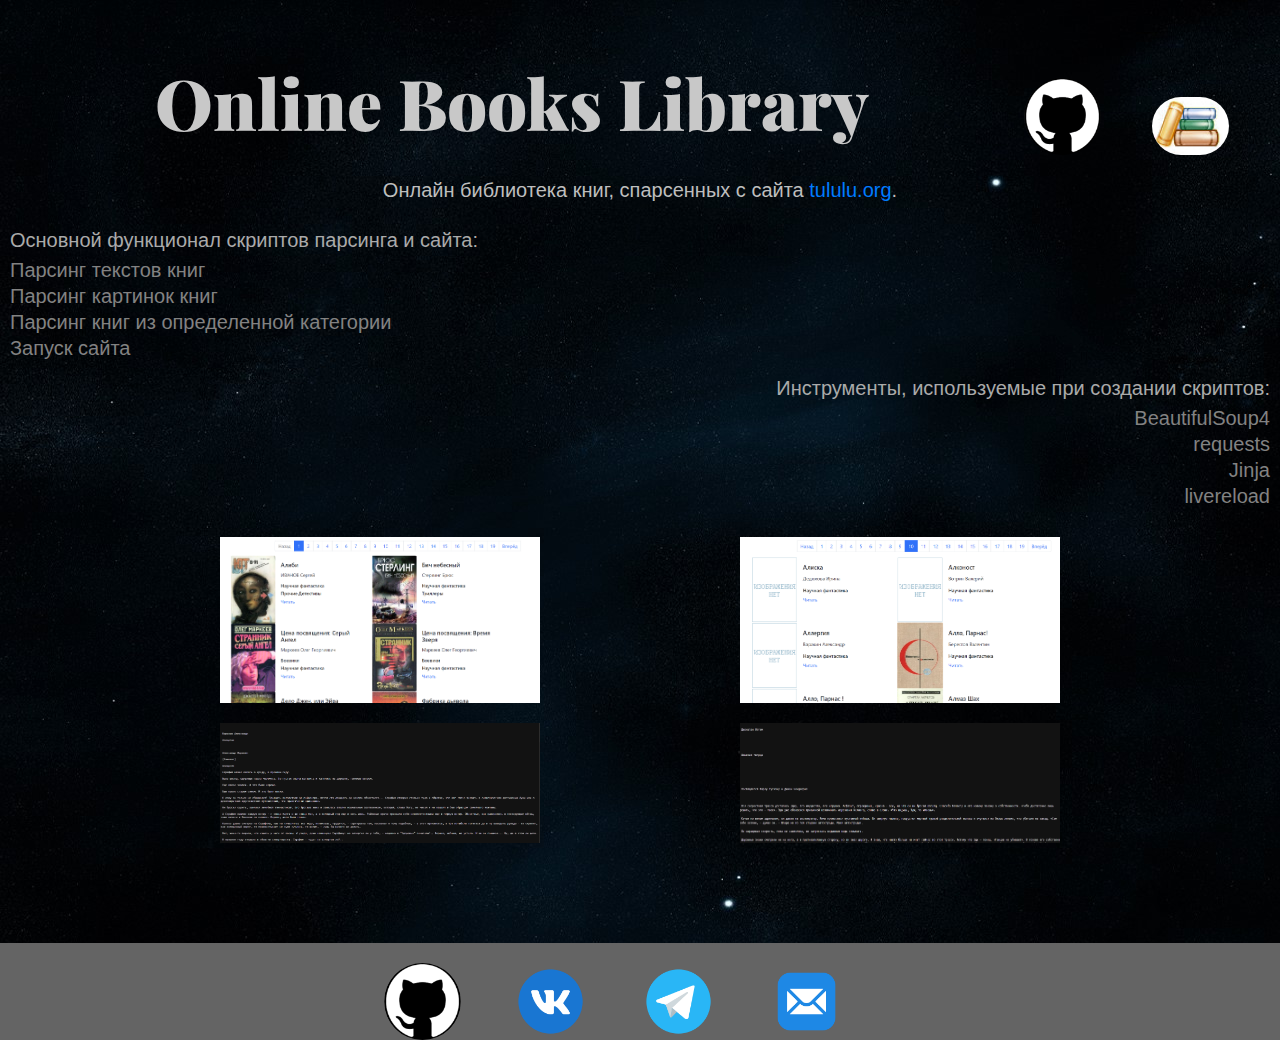
<file: BooksLibrary.html>
<!DOCTYPE html>
<html lang="ru">
  <head>
    <meta charset="UTF-8">
    <title>Online Books Library</title>
    <link rel="stylesheet" href=bootstrap.min.css>
    <link rel="stylesheet" type="text/css" href="style.css" />
    <link rel="icon" href="./images/favicon.ico">
  </head>
  <body>
    <header>
      <div class="title">
        Online Books Library
      </div>
      <div class="github">
        <a href="https://github.com/MatveyKD/Library-parsing">
          <img class="github-logo" src="./images/github_icon.png">
        </a>
      </div>
      <div class="project-icon">
        <a href="https://matveykd.github.io/Library-parsing/pages/index1.html">
          <img class="project-link" src="./images/OnlineLibrary_icon.png">
        </a>
      </div>
    </header>
    <main>
      <div class="description">
        Онлайн библиотека книг, спарсенных с сайта <a href="https://tululu.org">tululu.org</a>.
      </div>

      <div class="functional">
        Основной функционал скриптов парсинга и сайта:
        <div class="functions">
          <p>Парсинг текстов книг</p>
          <p>Парсинг картинок книг</p>
          <p>Парсинг книг из определенной категории</p>
          <p>Запуск сайта</p>
        </div>
      </div>
      <div class="instruments">
        Инструменты, используемые при создании скриптов:
        <div class="libs">
          <p>BeautifulSoup4</p>
          <p>requests</p>
          <p>Jinja</p>
          <p>livereload</p>
        </div>
      </div>

      <div class="image-container">
        <img class="screen" src="./images/screenshots/BooksLibrary/main.png">
        <img class="screen" src="./images/screenshots/BooksLibrary/main2.png">
      </div>
      <div class="image-container">
        <img class="screen" src="./images/screenshots/BooksLibrary/book.png">
        <img class="screen" src="./images/screenshots/BooksLibrary/book2.png">
      </div>

    </main>

    <footer>
      <div class="github">
        <a href="https://github.com/MatveyKD">
          <img class="github-logo" src="./images/github_icon.png">
        </a>
      </div>
      <div class="github">
        <a href="https://vk.com/matvey256">
          <img class="github-logo" src="./images/vk.png">
        </a>
      </div>
      <div class="github">
        <a href="https://t.me/Matvey2566">
          <img class="github-logo" src="./images/telegram.png">
        </a>
      </div>
      <div class="github">
        <a href="https://e.mail.ru/compose/?to=matvey.kiselev.10@bk.ru">
          <img class="github-logo" src="./images/mail.png">
        </a>
      </div>
    </footer>
  </body>
</html>
</file>
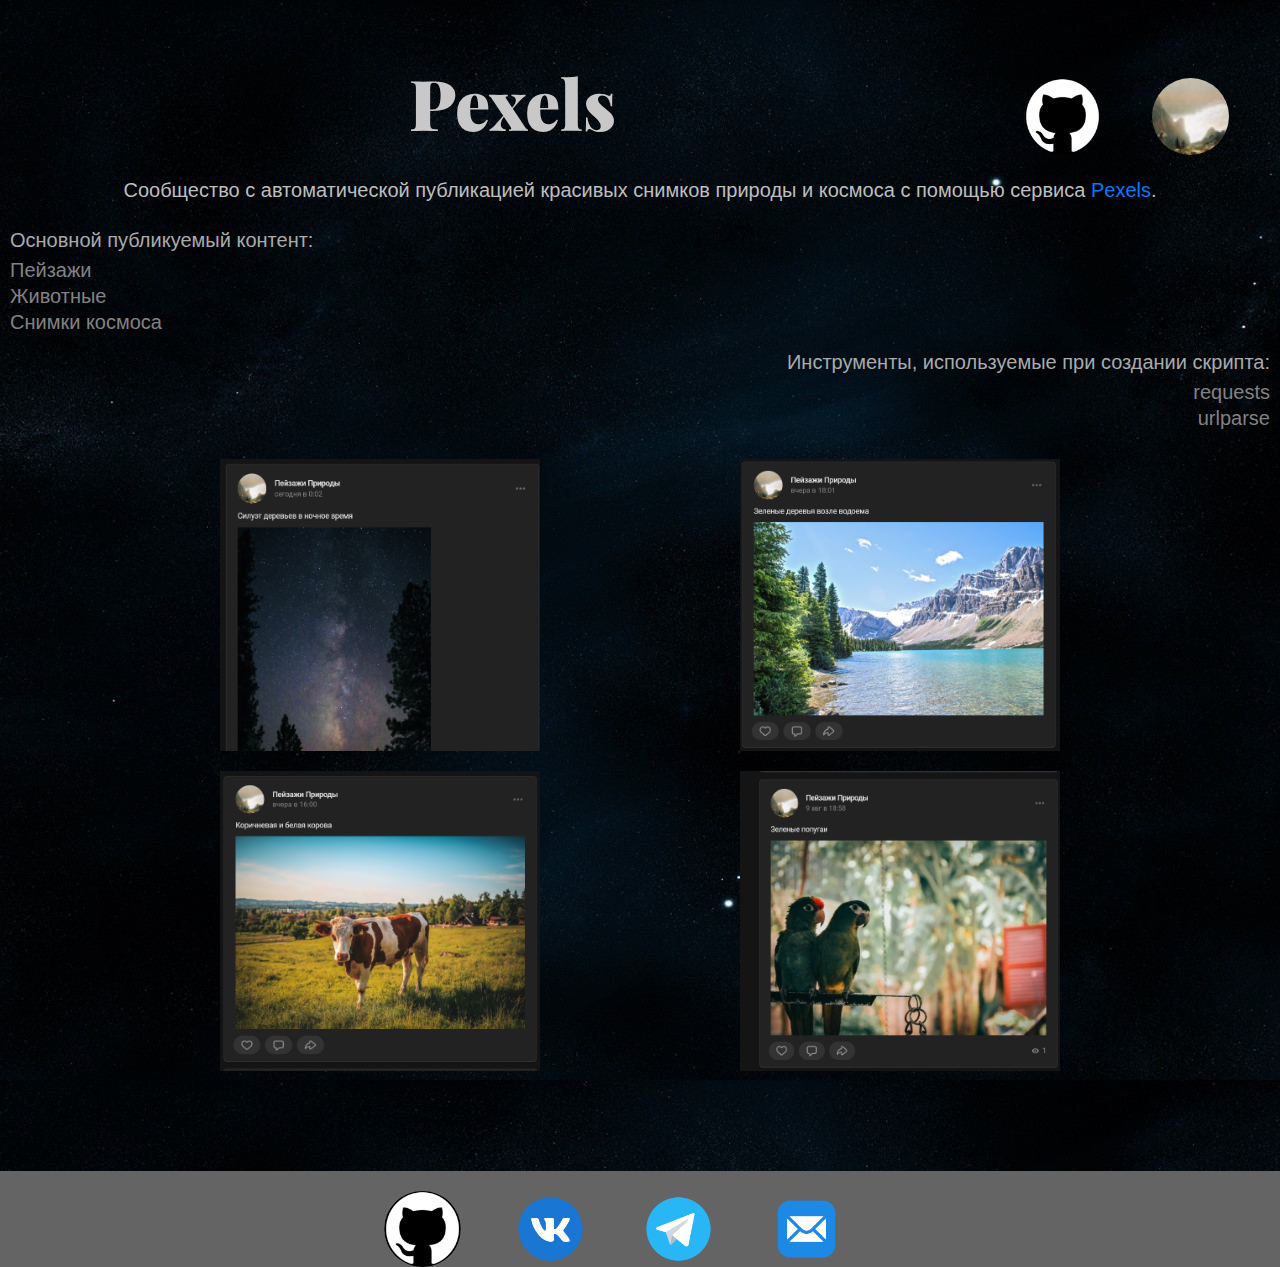
<file: Pexels.html>
<!DOCTYPE html>
<html lang="ru">
  <head>
    <meta charset="UTF-8">
    <title>Pexels</title>
    <link rel="stylesheet" href=bootstrap.min.css>
    <link rel="stylesheet" type="text/css" href="style.css" />
    <link rel="icon" href="./images/favicon.ico">
  </head>
  <body>
    <header>
      <div class="title">
        Pexels
      </div>
      <div class="github">
        <a href="https://github.com/MatveyKD">
          <img class="github-logo" src="./images/github_icon.png">
        </a>
      </div>
      <div class="project-icon">
        <a href="https://vk.com/beautylandscapes34">
          <img class="project-link" src="./images/pexels_icon.jpg">
        </a>
      </div>
    </header>
    <main>
      <div class="description">
        Сообщество с автоматической публикацией красивых снимков природы и космоса с помощью сервиса <a href="https://pexels.com">Pexels</a>.
      </div>

      <div class="functional">
        Основной публикуемый контент:
        <div class="functions">
          <p>Пейзажи</p>
          <p>Животные</p>
          <p>Снимки космоса</p>
        </div>
      </div>
      <div class="instruments">
        Инструменты, используемые при создании скрипта:
        <div class="libs">
          <p>requests</p>
          <p>urlparse</p>
        </div>
      </div>

      <div class="image-container">
        <img class="screen" src="./images/screenshots/Pexels/main.png">
        <img class="screen" src="./images/screenshots/Pexels/main2.png">
      </div>
      <div class="image-container">
        <img class="screen" src="./images/screenshots/Pexels/main3.png">
        <img class="screen" src="./images/screenshots/Pexels/main4.png">
      </div>

    </main>

    <footer>
      <div class="github">
        <a href="https://github.com/MatveyKD">
          <img class="github-logo" src="./images/github_icon.png">
        </a>
      </div>
      <div class="github">
        <a href="https://vk.com/matvey256">
          <img class="github-logo" src="./images/vk.png">
        </a>
      </div>
      <div class="github">
        <a href="https://t.me/Matvey2566">
          <img class="github-logo" src="./images/telegram.png">
        </a>
      </div>
      <div class="github">
        <a href="https://e.mail.ru/compose/?to=matvey.kiselev.10@bk.ru">
          <img class="github-logo" src="./images/mail.png">
        </a>
      </div>
    </footer>
  </body>
</html>
</file>
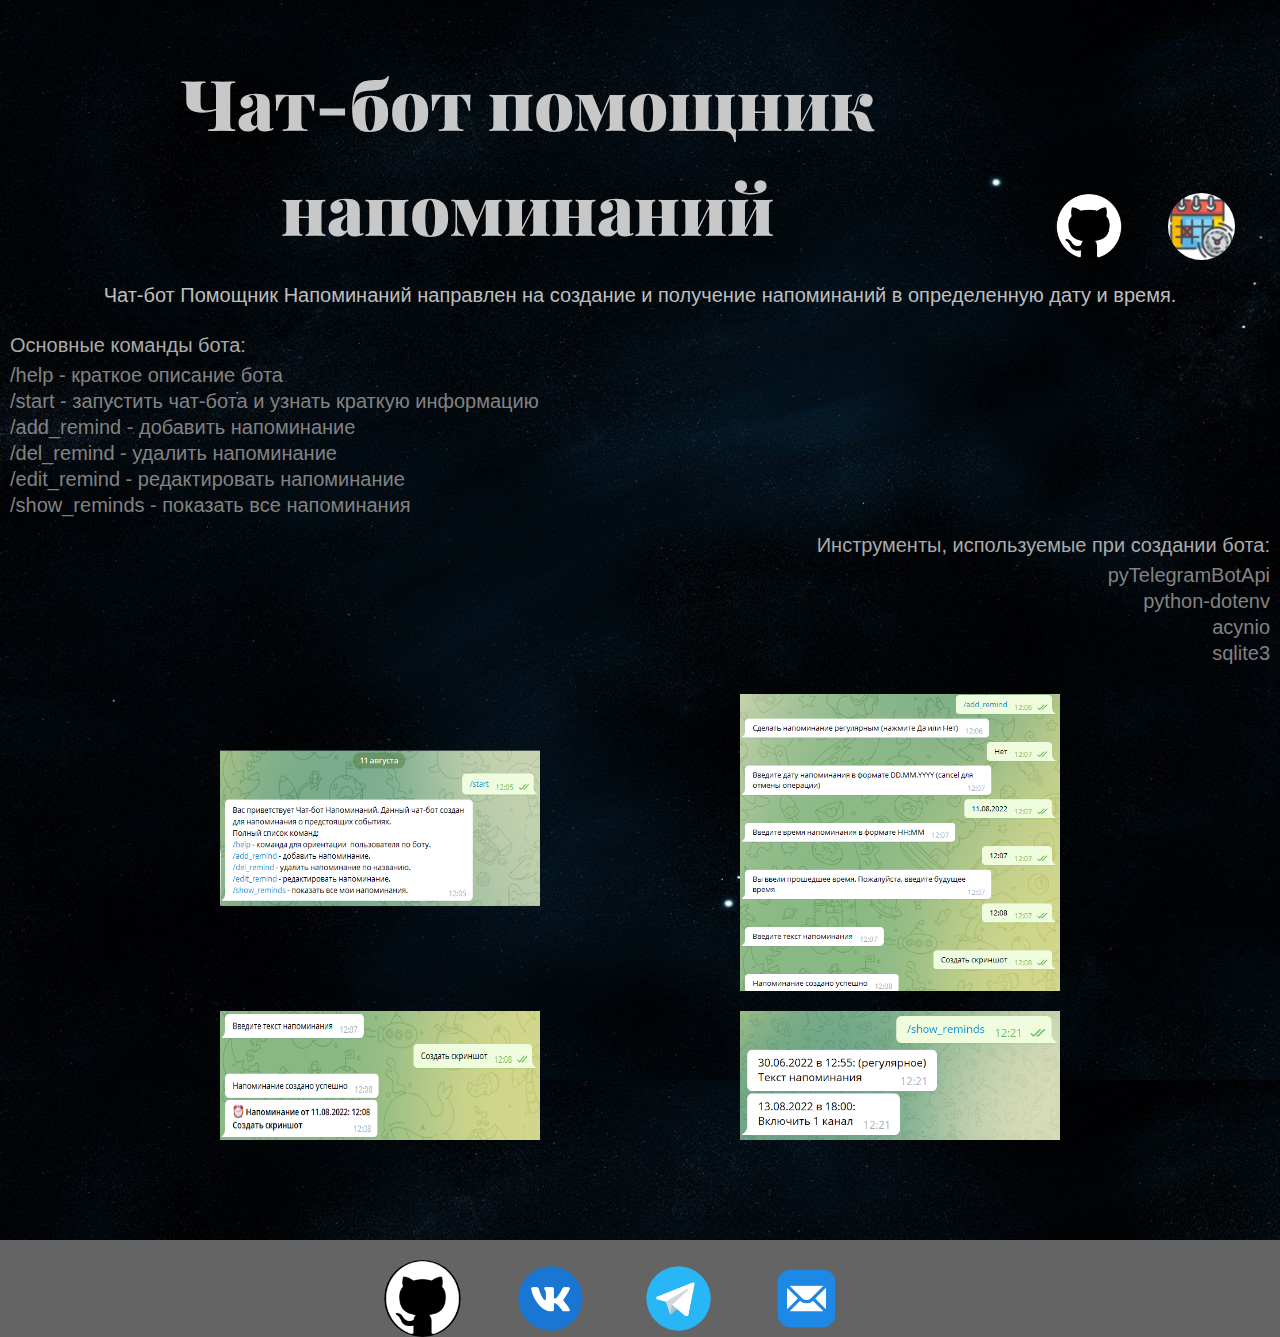
<file: ReminderBot.html>
<!DOCTYPE html>
<html lang="ru">
  <head>
    <meta charset="UTF-8">
    <title>Чат-бот помощник напоминаний</title>
    <link rel="stylesheet" href=bootstrap.min.css>
    <link rel="stylesheet" type="text/css" href="style.css" />
    <link rel="icon" href="./images/favicon.ico">
  </head>
  <body>
    <header>
      <div class="title">
        Чат-бот помощник напоминаний
      </div>
      <div class="github">
        <a href="https://github.com/MatveyKD/Reminder-Bot">
          <img class="github-logo" src="./images/github_icon.png">
        </a>
      </div>
      <div class="project-icon">
        <a href="https://t.me/ReminderHelperBot">
          <img class="project-link" src="./images/ReminderHelper_icon.jpg">
        </a>
      </div>
    </header>
    <main>
      <div class="description">
        Чат-бот Помощник Напоминаний направлен на создание и получение напоминаний в определенную дату и время.
      </div>

      <div class="functional">
        Основные команды бота:
        <div class="functions">
          <p>/help - краткое описание бота</p>
          <p>/start - запустить чат-бота и узнать краткую информацию</p>
          <p>/add_remind - добавить напоминание</p>
          <p>/del_remind - удалить напоминание</p>
          <p>/edit_remind - редактировать напоминание</p>
          <p>/show_reminds - показать все напоминания</p>
        </div>
      </div>
      <div class="instruments">
        Инструменты, используемые при создании бота:
        <div class="libs">
          <p>pyTelegramBotApi</p>
          <p>python-dotenv</p>
          <p>acynio</p>
          <p>sqlite3</p>
        </div>
      </div>

      <div class="image-container">
        <img class="screen" src="./images/screenshots/ReminderBot/start.png">
        <img class="screen" src="./images/screenshots/ReminderBot/add_remind.png">
      </div>
      <div class="image-container">
        <img class="screen" src="./images/screenshots/ReminderBot/get_remind.png">
        <img class="screen" src="./images/screenshots/ReminderBot/show_reminds.png">
      </div>

    </main>

    <footer>
      <div class="github">
        <a href="https://github.com/MatveyKD">
          <img class="github-logo" src="./images/github_icon.png">
        </a>
      </div>
      <div class="github">
        <a href="https://vk.com/matvey256">
          <img class="github-logo" src="./images/vk.png">
        </a>
      </div>
      <div class="github">
        <a href="https://t.me/Matvey2566">
          <img class="github-logo" src="./images/telegram.png">
        </a>
      </div>
      <div class="github">
        <a href="https://e.mail.ru/compose/?to=matvey.kiselev.10@bk.ru">
          <img class="github-logo" src="./images/mail.png">
        </a>
      </div>
    </footer>
  </body>
</html>
</file>
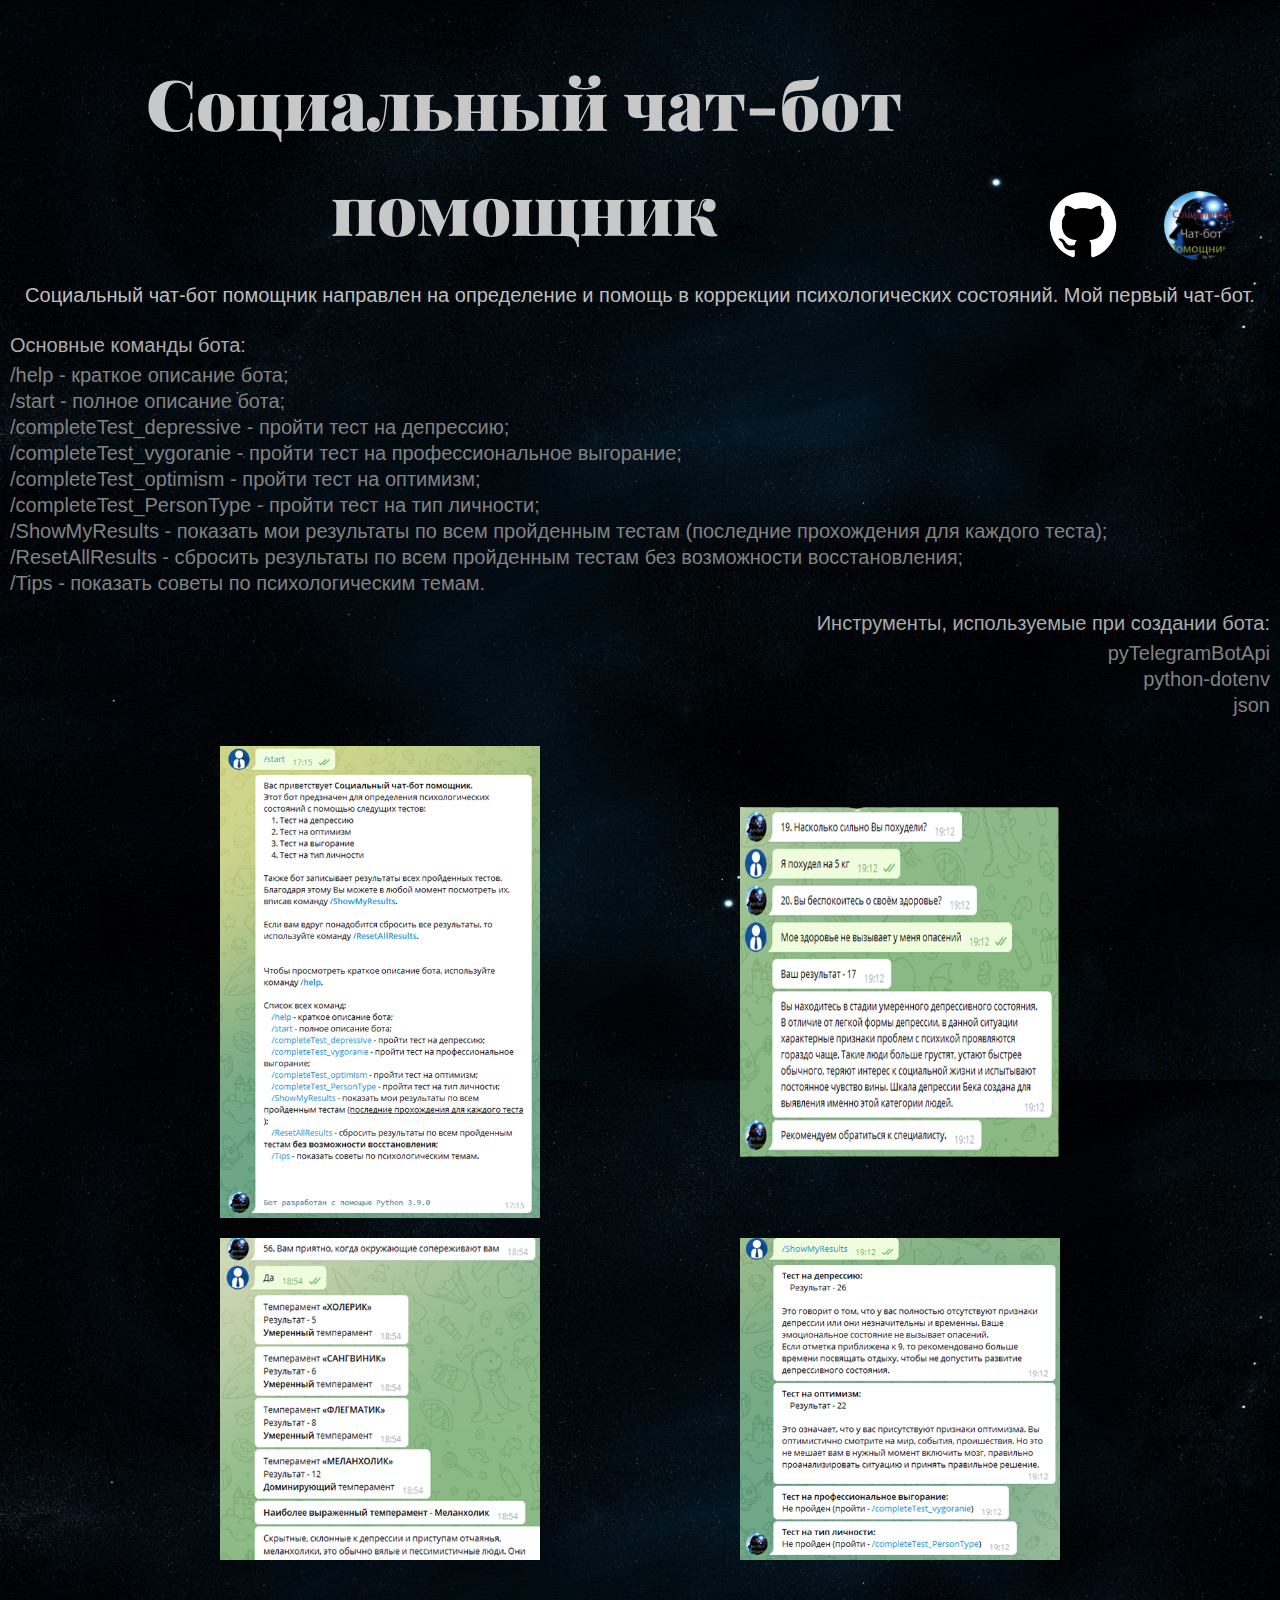
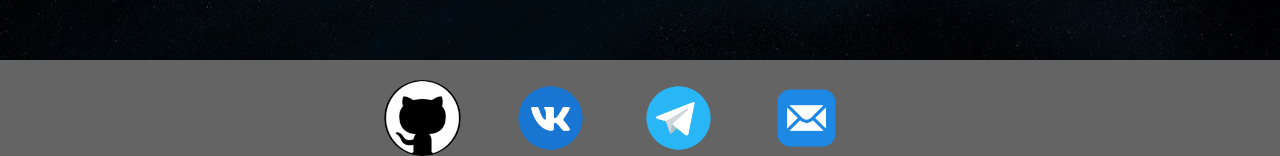
<file: SocialBotHelper.html>
<!DOCTYPE html>
<html lang="ru">
  <head>
    <meta charset="UTF-8">
    <title>Социальный чат-бот помощник</title>
    <link rel="stylesheet" href=bootstrap.min.css>
    <link rel="stylesheet" type="text/css" href="style.css" />
    <link rel="icon" href="./images/favicon.ico">
  </head>
  <body>
    <header>
      <div class="title">
        Социальный чат-бот помощник
      </div>
      <div class="github">
        <a href="https://github.com/MatveyKD/SocialBotHelper_bot">
          <img class="github-logo" src="./images/github_icon.png">
        </a>
      </div>
      <div class="project-icon">
        <a href="https://t.me/SocialBotHelper_bot">
          <img class="project-link" src="./images/SocialBotHelper_icon.jpg">
        </a>
      </div>
    </header>
    <main>
      <div class="description">
        Социальный чат-бот помощник направлен на определение и помощь в коррекции психологических состояний. Мой первый чат-бот.
      </div>

      <div class="functional">
        Основные команды бота:
        <div class="functions">
          <p>/help - краткое описание бота;</p>
          <p>/start - полное описание бота;</p>
          <p>/completeTest_depressive - пройти тест на депрессию;</p>
          <p>/completeTest_vygoranie - пройти тест на профессиональное выгорание;</p>
          <p>/completeTest_optimism - пройти тест на оптимизм;</p>
          <p>/completeTest_PersonType - пройти тест на тип личности;</p>
          <p>/ShowMyResults - показать мои результаты по всем пройденным тестам (последние прохождения для каждого теста);</p>
          <p>/ResetAllResults - сбросить результаты по всем пройденным тестам без возможности восстановления;</p>
          <p>/Tips - показать советы по психологическим темам.</p>
        </div>
      </div>
      <div class="instruments">
        Инструменты, используемые при создании бота:
        <div class="libs">
          <p>pyTelegramBotApi</p>
          <p>python-dotenv</p>
          <p>json</p>
        </div>
      </div>

      <div class="image-container">
        <img class="screen" src="./images/screenshots/SocialBotHelper/start.png">
        <img class="screen" src="./images/screenshots/SocialBotHelper/result4.png">
      </div>
      <div class="image-container">
        <img class="screen" src="./images/screenshots/SocialBotHelper/result10.png">
        <img class="screen" src="./images/screenshots/SocialBotHelper/result11.png">
      </div>

    </main>

    <footer>
      <div class="github">
        <a href="https://github.com/MatveyKD">
          <img class="github-logo" src="./images/github_icon.png">
        </a>
      </div>
      <div class="github">
        <a href="https://vk.com/matvey256">
          <img class="github-logo" src="./images/vk.png">
        </a>
      </div>
      <div class="github">
        <a href="https://t.me/Matvey2566">
          <img class="github-logo" src="./images/telegram.png">
        </a>
      </div>
      <div class="github">
        <a href="https://e.mail.ru/compose/?to=matvey.kiselev.10@bk.ru">
          <img class="github-logo" src="./images/mail.png">
        </a>
      </div>
    </footer>
  </body>
</html>
</file>
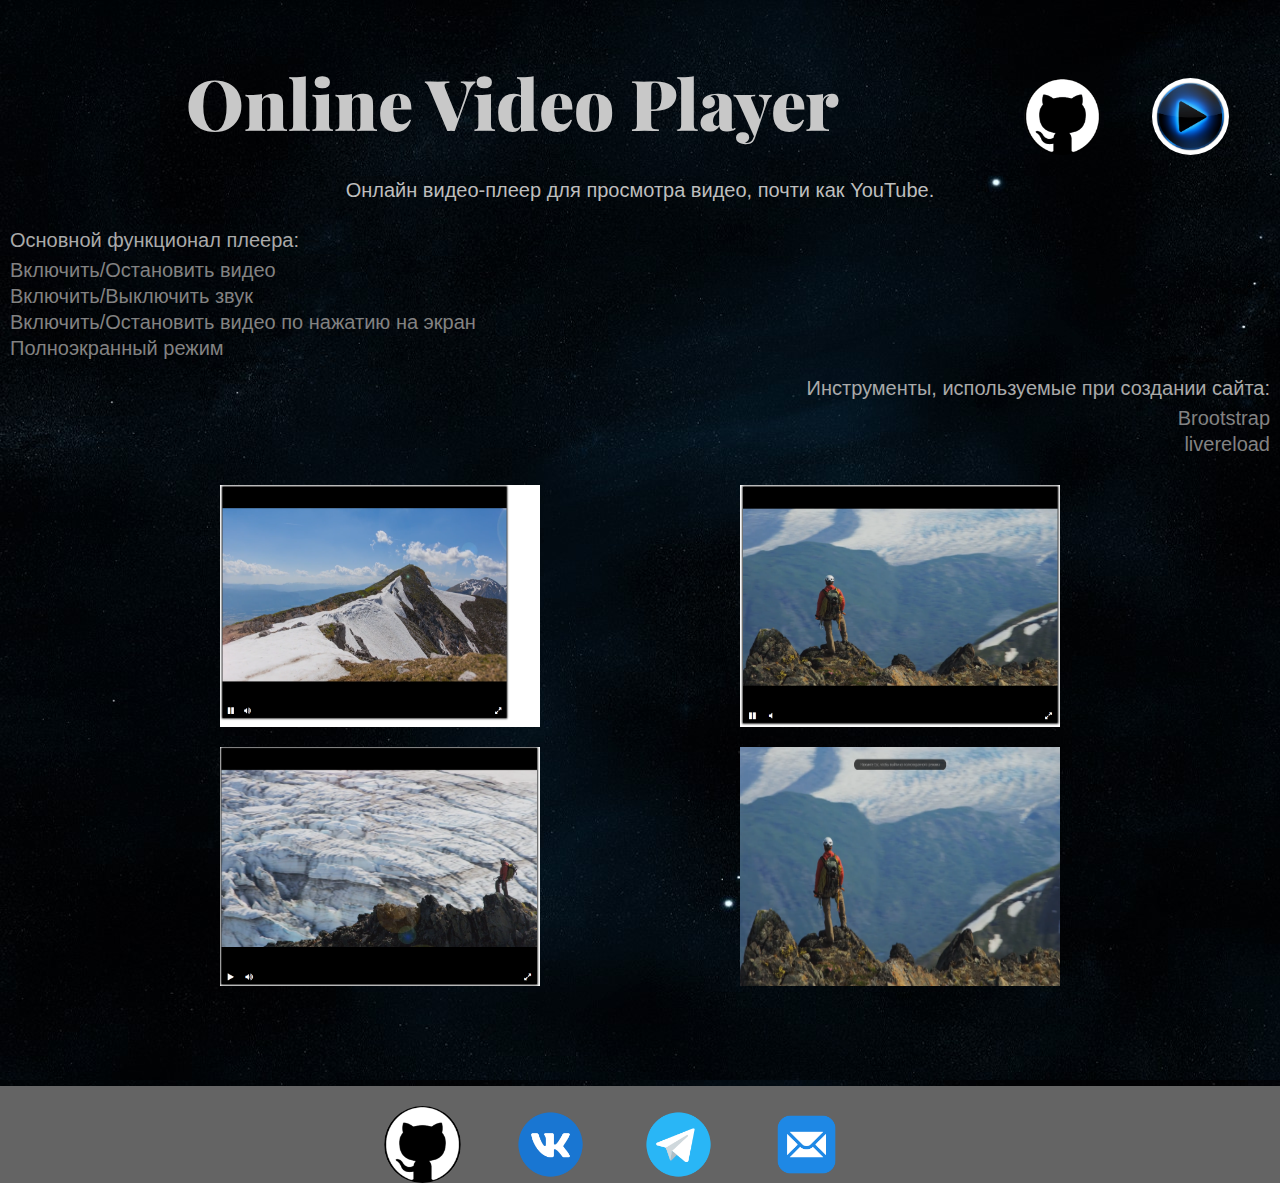
<file: VideoPlayer.html>
<!DOCTYPE html>
<html lang="ru">
  <head>
    <meta charset="UTF-8">
    <title>Online Video Player</title>
    <link rel="stylesheet" href=bootstrap.min.css>
    <link rel="stylesheet" type="text/css" href="style.css" />
    <link rel="icon" href="./images/favicon.ico">
  </head>
  <body>
    <header>
      <div class="title">
        Online Video Player
      </div>
      <div class="github">
        <a href="https://github.com/MatveyKD/Video-Player">
          <img class="github-logo" src="./images/github_icon.png">
        </a>
      </div>
      <div class="project-icon">
        <a href="https://matveykd.github.io/Video-Player/dist/">
          <img class="project-link" src="./images/OnlineVideo_icon.png">
        </a>
      </div>
    </header>
    <main>
      <div class="description">
        Онлайн видео-плеер для просмотра видео, почти как YouTube.
      </div>

      <div class="functional">
        Основной функционал плеера:
        <div class="functions">
          <p>Включить/Остановить видео</p>
          <p>Включить/Выключить звук</p>
          <p>Включить/Остановить видео по нажатию на экран</p>
          <p>Полноэкранный режим</p>
        </div>
      </div>
      <div class="instruments">
        Инструменты, используемые при создании сайта:
        <div class="libs">
          <p>Brootstrap</p>
          <p>livereload</p>
        </div>
      </div>

      <div class="image-container">
        <img class="screen" src="./images/screenshots/OnlineVideo/main.png">
        <img class="screen" src="./images/screenshots/OnlineVideo/main2.png">
      </div>
      <div class="image-container">
        <img class="screen" src="./images/screenshots/OnlineVideo/main3.png">
        <img class="screen" src="./images/screenshots/OnlineVideo/fullscreen.png">
      </div>

    </main>

    <footer>
      <div class="github">
        <a href="https://github.com/MatveyKD">
          <img class="github-logo" src="./images/github_icon.png">
        </a>
      </div>
      <div class="github">
        <a href="https://vk.com/matvey256">
          <img class="github-logo" src="./images/vk.png">
        </a>
      </div>
      <div class="github">
        <a href="https://t.me/Matvey2566">
          <img class="github-logo" src="./images/telegram.png">
        </a>
      </div>
      <div class="github">
        <a href="https://e.mail.ru/compose/?to=matvey.kiselev.10@bk.ru">
          <img class="github-logo" src="./images/mail.png">
        </a>
      </div>
    </footer>
  </body>
</html>
</file>
<file: style.css>
@import url('https://fonts.googleapis.com/css2?family=Playfair+Display:ital@1&display=swap');
@import url('https://fonts.googleapis.com/css2?family=EB+Garamond:wght@500&display=swap');


footer{
    background-color: rgb(100,100,100);
    display: flex;
    flex-direction: row;
    justify-content: center;
    margin-top: 100px;
}

.title{
    flex: 1 1 auto;
    text-align: center;
    margin-top: 50px;
    color: rgb(200,200,200);
    font-size: 70px;
    font-weight: 900;
    font-family: 'Playfair Display', serif;
}

.description{
    text-align: center;
    margin-top: 20px;
    font-size: 20px;
    color: rgb(190,190,190);
}

.card{
    margin-top: 50px;
    margin-left: 120px;
    width: 18rem;
    color: #1c1c1c;
    background-color: #5c5c5c;
}

.category{
    text-align: center;
    margin-top: 50px;
    color: rgb(150,150,150);
    font-size: 60px;
    font-weight: 100;
    font-family: 'EB Garamond', serif;
}

.row{
    display: flex;
    flex-direction: row;
    justify-content: space-between;
}

body{
    background-image: url("./images/background2.jpg");
    background-color: #000;
}

header{
    display: flex;
    flex-direction: row;
}

.github{
    align-self: flex-end;
    margin-top: 20px;
    width: 10%;
    height: 10%;
}

.project-icon{
    align-self: flex-end;
    margin-top: 20px;
    width: 10%;
    height: 10%;
}

.github-logo{
    width: 60%;
    border-radius: 100px;
}

.project-link{
    width: 60%;
    border-radius: 100px;
}


.functional{
    text-align: left;
    margin-top: 20px;
    margin-left: 10px;
    font-size: 20px;
    color: rgb(170,170,170);
}

.functions{
    line-height: 10px;
    margin-top: 10px;
    color: rgb(130,130,130);
}

.instruments{
    text-align: right;
    margin-top: 20px;
    margin-right: 10px;
    font-size: 20px;
    color: rgb(170,170,170);
}

.libs{
    line-height: 10px;
    margin-top: 10px;
    color: rgb(130,130,130);
}

.image-container{
    display: flex;
    flex-direction: row;
    justify-content: center;
}

.screen{
    width:25%;
    margin-left: 100px;
    margin-right: 100px;
    margin-top: 20px;
}
</file>
